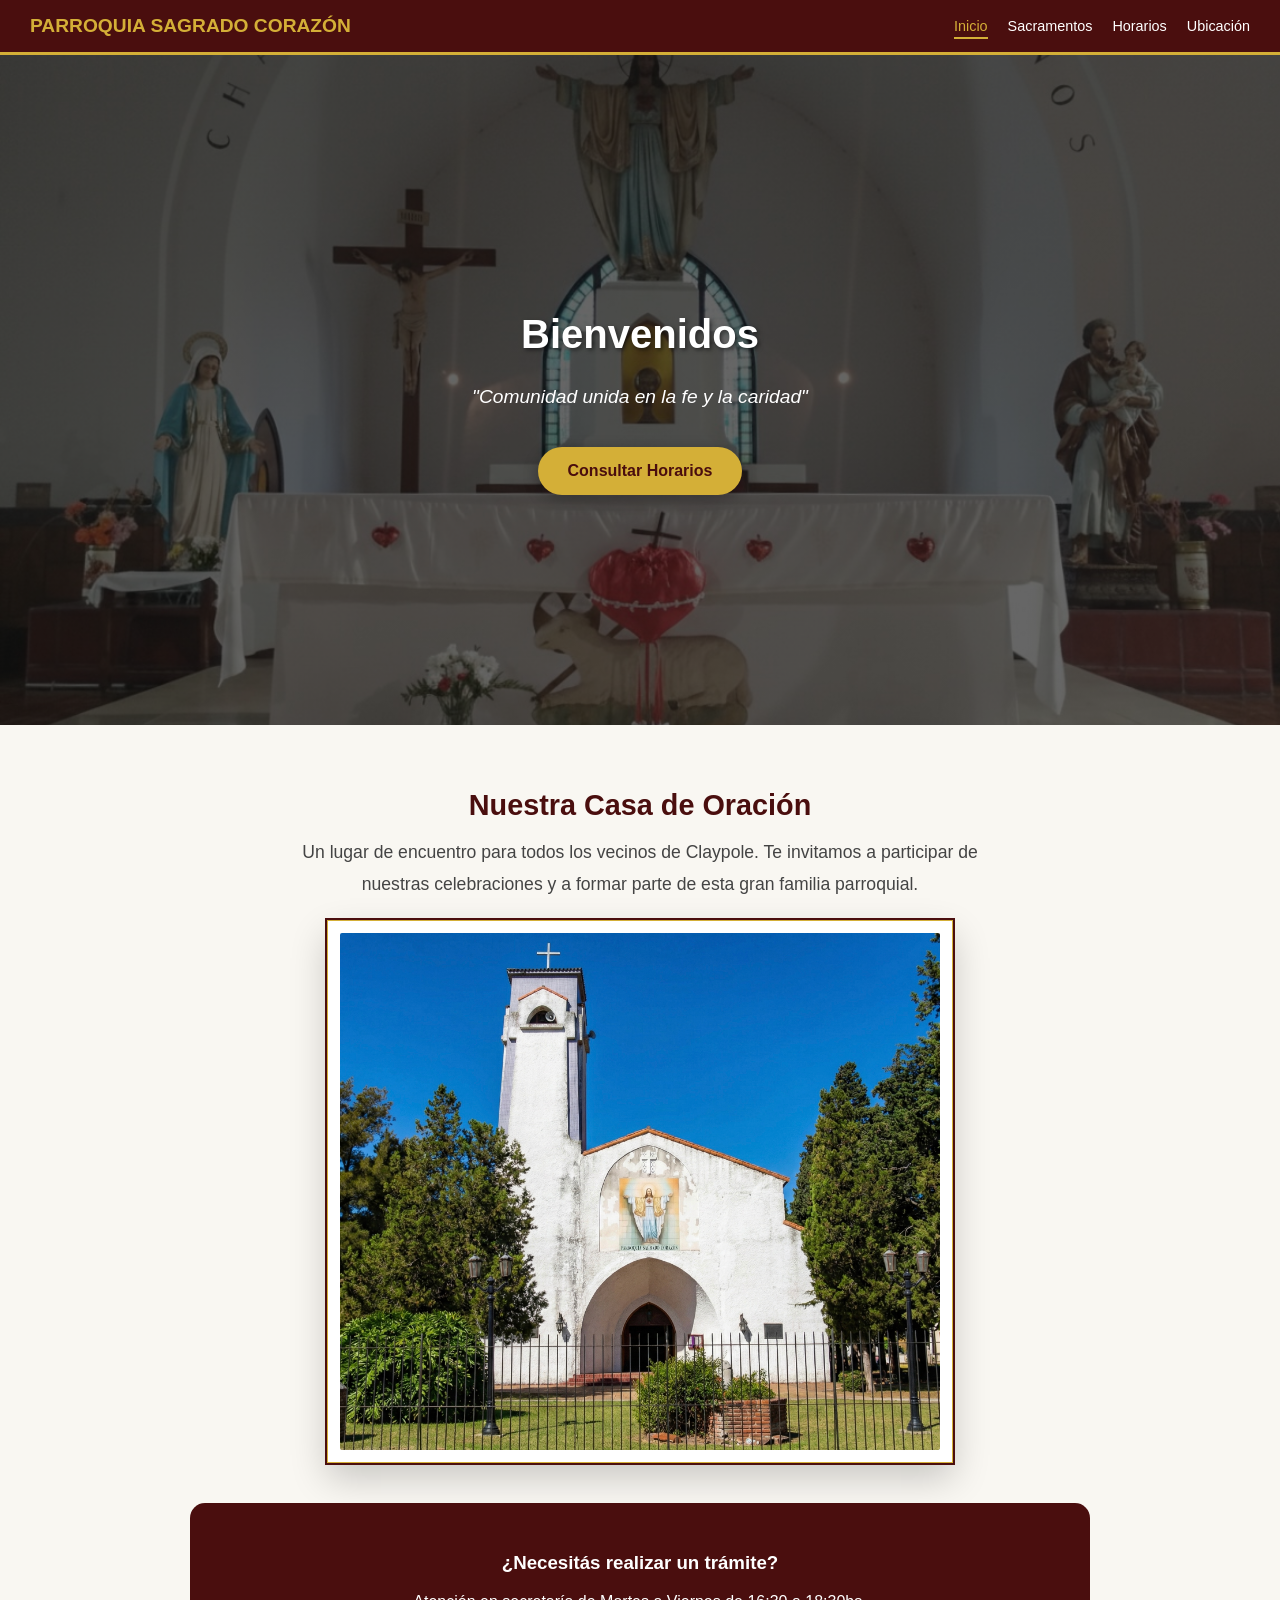
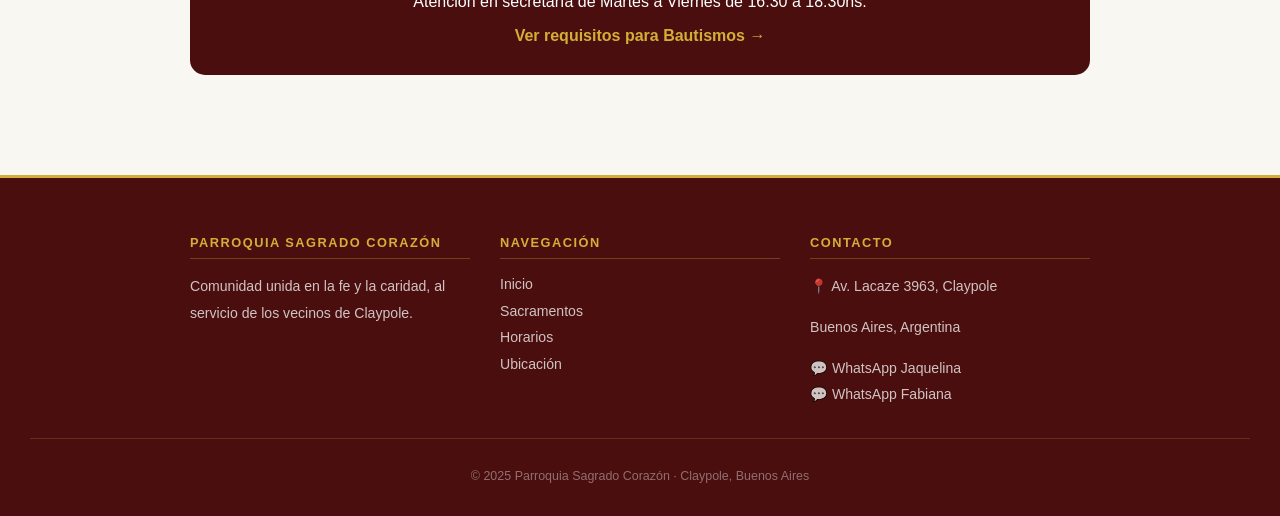
<file: index.html>
<!DOCTYPE html>

<html lang="es">
<head>
    <meta charset="UTF-8">
    <meta name="viewport" content="width=device-width, initial-scale=1.0">
    <meta name="google-site-verification" content="zauU2ObS3UWQZOjojh83bSX6lSsIurLl1kaqdGvHOqI" />
    <title>Parroquia Sagrado Corazón - Claypole</title>
    <link rel="stylesheet" href="css/estilos.css">
    <style>
        .hero {
            background: linear-gradient(rgba(0,0,0,0.6), rgba(0,0,0,0.6)), url('img/altar-central.jpg');
            background-size: cover;
            background-position: center;
            height: 70vh;
            display: flex;
            flex-direction: column;
            justify-content: center;
            align-items: center;
            color: white;
            text-align: center;
            padding: 20px;
        }

    .hero h1 { font-size: 2.5rem; margin-bottom: 10px; text-shadow: 2px 2px 4px rgba(0,0,0,0.5); }
    .hero p { font-size: 1.2rem; font-style: italic; }

    .container { padding: 40px 20px; text-align: center; max-width: 900px; margin: auto; }

    .cuadro-fachada {
        width: 95%;
        max-width: 600px;
        margin: 20px auto 40px auto;
        background: white;
        padding: 12px;
        border: 1px solid #d4af37;
        outline: 2px solid #4a0e0e;
        box-shadow: 0 15px 35px rgba(0,0,0,0.2);
    }

    .cuadro-fachada img { width: 100%; display: block; border-radius: 2px; }

    .btn-principal {
        display: inline-block;
        background: #D4AF37;
        color: #4A0E0E;
        padding: 15px 30px;
        text-decoration: none;
        font-weight: bold;
        border-radius: 30px;
        margin-top: 20px;
        box-shadow: 0 4px 15px rgba(0,0,0,0.3);
        transition: 0.3s;
    }

    .btn-principal:hover { transform: scale(1.05); background: #f2d479; }

    h2 { color: #4a0e0e; font-size: 1.8rem; margin-bottom: 15px; }
    .texto-bienvenida { font-size: 1.1rem; line-height: 1.8; color: #444; max-width: 700px; margin: auto; }
</style>

</head>
<body>

<nav class="navbar">
    <div class="logo">Parroquia Sagrado Corazón</div>
    <button class="menu-toggle" id="menu-toggle" aria-label="Abrir menú">
        <span></span><span></span><span></span>
    </button>
    <ul class="nav-links" id="nav-links">
        <li><a href="index.html" class="activo">Inicio</a></li>
        <li><a href="sacramentos.html">Sacramentos</a></li>
        <li><a href="horarios.html">Horarios</a></li>
        <li><a href="contacto.html">Ubicación</a></li>
    </ul>
</nav>

<header class="hero">
    <h1>Bienvenidos</h1>
    <p>"Comunidad unida en la fe y la caridad"</p>
    <a href="horarios.html" class="btn-principal">Consultar Horarios</a>
</header>

<div class="container">
    <h2>Nuestra Casa de Oración</h2>
    <p class="texto-bienvenida">
        Un lugar de encuentro para todos los vecinos de Claypole. Te invitamos a participar de nuestras celebraciones y a formar parte de esta gran familia parroquial.
    </p>

    <div class="cuadro-fachada">
        <img src="img/fachada-parroquia.jpg" alt="Fachada de la Parroquia">
    </div>

    <div style="background: #4a0e0e; color: white; padding: 30px; border-radius: 15px;">
        <h3>¿Necesitás realizar un trámite?</h3>
        <p>Atención en secretaría de Martes a Viernes de 16:30 a 18:30hs.</p>
        <a href="sacramentos.html" style="color: #D4AF37; font-weight: bold; text-decoration: none;">Ver requisitos para Bautismos →</a>
    </div>
</div>

<footer>
    <div class="footer-grid">
        <div class="footer-col">
            <h4>Parroquia Sagrado Corazón</h4>
            <p>Comunidad unida en la fe y la caridad, al servicio de los vecinos de Claypole.</p>
        </div>
        <div class="footer-col">
            <h4>Navegación</h4>
            <a href="index.html">Inicio</a>
            <a href="sacramentos.html">Sacramentos</a>
            <a href="horarios.html">Horarios</a>
            <a href="contacto.html">Ubicación</a>
        </div>
        <div class="footer-col">
            <h4>Contacto</h4>
            <p>📍 Av. Lacaze 3963, Claypole</p>
            <p>Buenos Aires, Argentina</p>
            <a href="https://wa.me/5491155890229" style="margin-top: 8px;">💬 WhatsApp Jaquelina</a>
            <a href="https://wa.me/5491136885567">💬 WhatsApp Fabiana</a>
        </div>
    </div>
    <div class="footer-bottom">
        <p>© 2025 Parroquia Sagrado Corazón · Claypole, Buenos Aires</p>
    </div>
</footer>

<script>
    const toggle = document.getElementById('menu-toggle');
    const navLinks = document.getElementById('nav-links');
    toggle.addEventListener('click', () => {
        toggle.classList.toggle('abierto');
        navLinks.classList.toggle('abierto');
    });
</script>

</body>
</html>
</file>
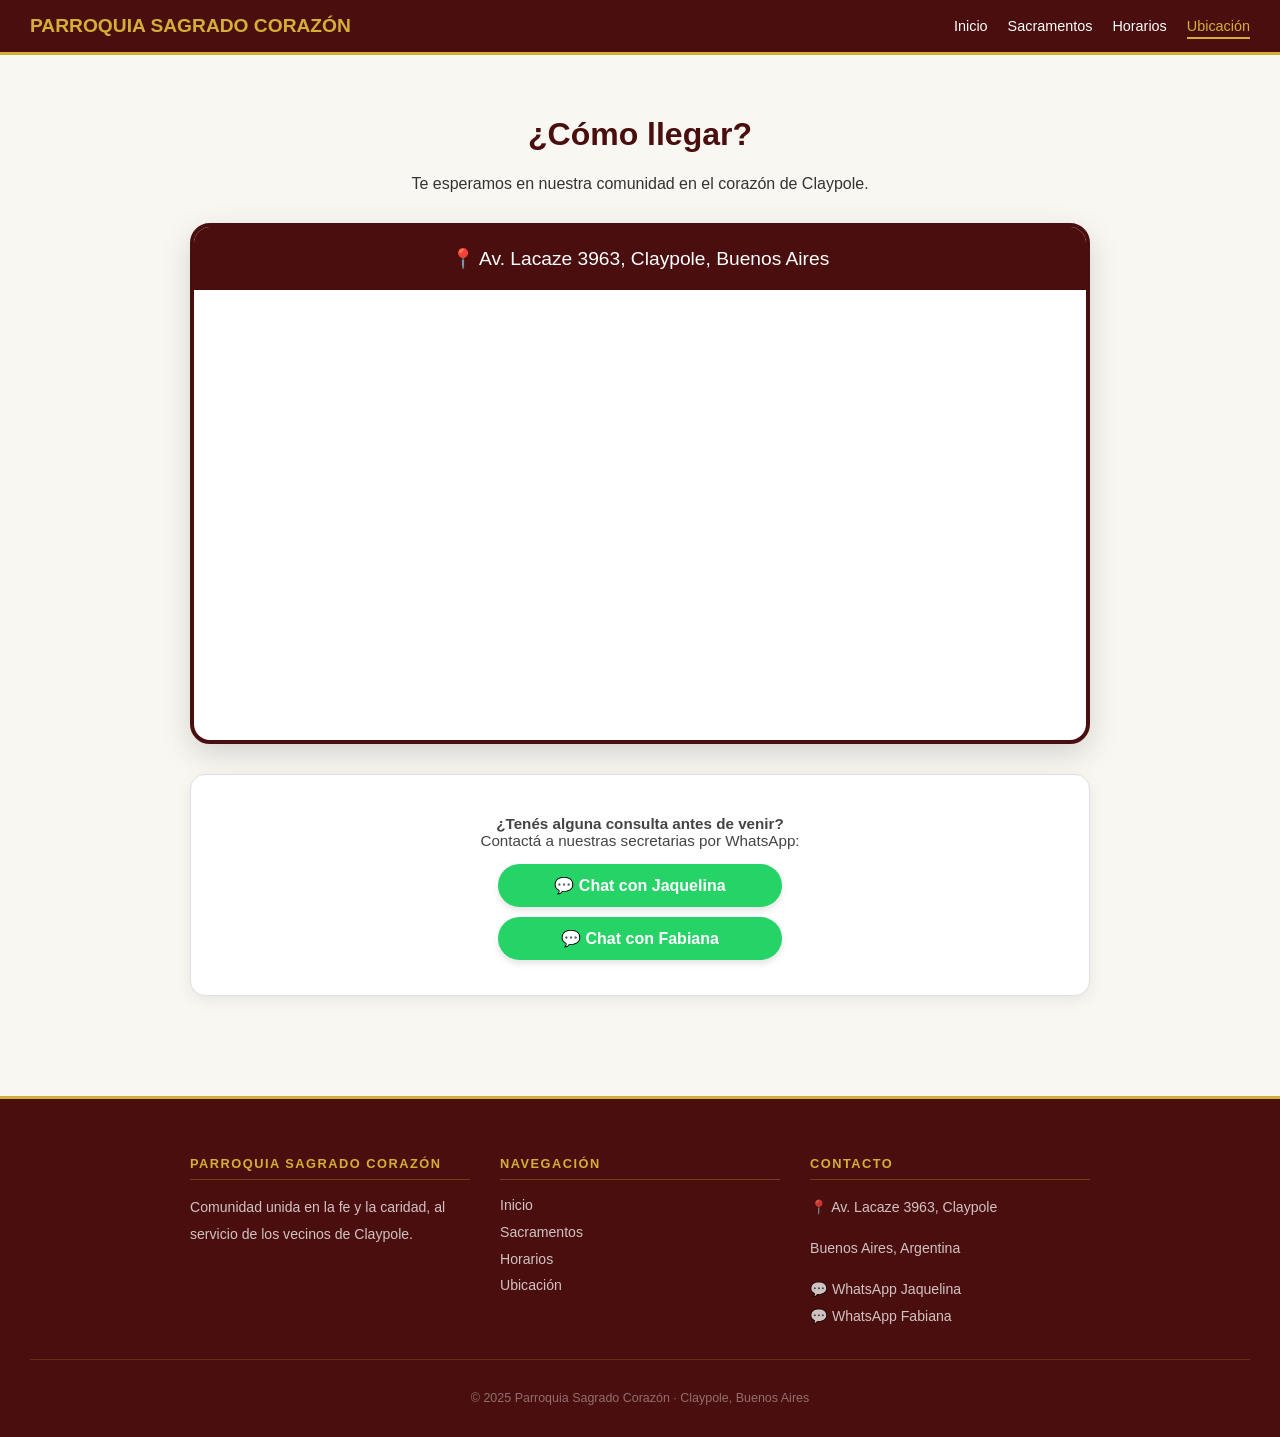
<file: contacto.html>
<!DOCTYPE html>

<html lang="es">
<head>
    <meta charset="UTF-8">
    <meta name="viewport" content="width=device-width, initial-scale=1.0">
    <title>Ubicación - Sagrado Corazón</title>
    <link rel="stylesheet" href="css/estilos.css">
    <style>
        .container { padding: 40px 20px; text-align: center; max-width: 900px; margin: auto; }
        h1 { color: #4a0e0e; }
        .map-card { background: white; border-radius: 20px; overflow: hidden; box-shadow: 0 10px 30px rgba(0,0,0,0.15); border: 4px solid #4A0E0E; margin-top: 30px; }
        .direccion-info { background: #4A0E0E; color: white; padding: 20px; font-size: 1.2rem; }
        iframe { width: 100%; height: 450px; border: 0; display: block; }

    /* Botones WhatsApp para consultas de ubicación */
    .contacto-wa {
        margin-top: 30px;
        background: white;
        border-radius: 15px;
        border: 1px solid #e0e0e0;
        padding: 25px;
        box-shadow: 0 4px 15px rgba(0,0,0,0.07);
    }
    .contacto-wa p { color: #444; margin-bottom: 15px; font-size: 0.95rem; }
    .btn-wa { display: block; background: #25d366; color: white; padding: 12px; border-radius: 30px; text-decoration: none; font-weight: bold; margin: 10px auto; max-width: 260px; transition: 0.3s; box-shadow: 0 4px 6px rgba(0,0,0,0.1); }
    .btn-wa:hover { transform: translateY(-2px); box-shadow: 0 6px 12px rgba(0,0,0,0.15); }
</style>

</head>
<body>

<nav class="navbar">
    <div class="logo">Parroquia Sagrado Corazón</div>
    <button class="menu-toggle" id="menu-toggle" aria-label="Abrir menú">
        <span></span><span></span><span></span>
    </button>
    <ul class="nav-links" id="nav-links">
        <li><a href="index.html">Inicio</a></li>
        <li><a href="sacramentos.html">Sacramentos</a></li>
        <li><a href="horarios.html">Horarios</a></li>
        <li><a href="contacto.html" class="activo">Ubicación</a></li>
    </ul>
</nav>

<div class="container">
    <h1>¿Cómo llegar?</h1>
    <p>Te esperamos en nuestra comunidad en el corazón de Claypole.</p>

    <div class="map-card">
        <div class="direccion-info">
            📍 Av. Lacaze 3963, Claypole, Buenos Aires
        </div>
        <iframe
            src="https://www.google.com/maps/embed?pb=!1m18!1m12!1m3!1d3275.987766578051!2d-58.3379658!3d-34.8062829!2m3!1f0!2f0!3f0!3m2!1i1024!2i768!4f13.1!3m3!1m2!1s0x95a32b62dad6690b%3A0x41c13561a37dd9a7!2sParroquia%20Sagrado%20Coraz%C3%B3n%20de%20Jes%C3%BAs!5e0!3m2!1ses!2sar!4v1700000000000"
            allowfullscreen="" loading="lazy">
        </iframe>
    </div>

    <div class="contacto-wa">
        <p><strong>¿Tenés alguna consulta antes de venir?</strong><br>Contactá a nuestras secretarias por WhatsApp:</p>
        <a href="https://wa.me/5491155890229" class="btn-wa">💬 Chat con Jaquelina</a>
        <a href="https://wa.me/5491136885567" class="btn-wa">💬 Chat con Fabiana</a>
    </div>
</div>

<footer>
    <div class="footer-grid">
        <div class="footer-col">
            <h4>Parroquia Sagrado Corazón</h4>
            <p>Comunidad unida en la fe y la caridad, al servicio de los vecinos de Claypole.</p>
        </div>
        <div class="footer-col">
            <h4>Navegación</h4>
            <a href="index.html">Inicio</a>
            <a href="sacramentos.html">Sacramentos</a>
            <a href="horarios.html">Horarios</a>
            <a href="contacto.html">Ubicación</a>
        </div>
        <div class="footer-col">
            <h4>Contacto</h4>
            <p>📍 Av. Lacaze 3963, Claypole</p>
            <p>Buenos Aires, Argentina</p>
            <a href="https://wa.me/5491155890229" style="margin-top: 8px;">💬 WhatsApp Jaquelina</a>
            <a href="https://wa.me/5491136885567">💬 WhatsApp Fabiana</a>
        </div>
    </div>
    <div class="footer-bottom">
        <p>© 2025 Parroquia Sagrado Corazón · Claypole, Buenos Aires</p>
    </div>
</footer>

<script>
    const toggle = document.getElementById('menu-toggle');
    const navLinks = document.getElementById('nav-links');
    toggle.addEventListener('click', () => {
        toggle.classList.toggle('abierto');
        navLinks.classList.toggle('abierto');
    });
</script>

</body>
</html>
</file>
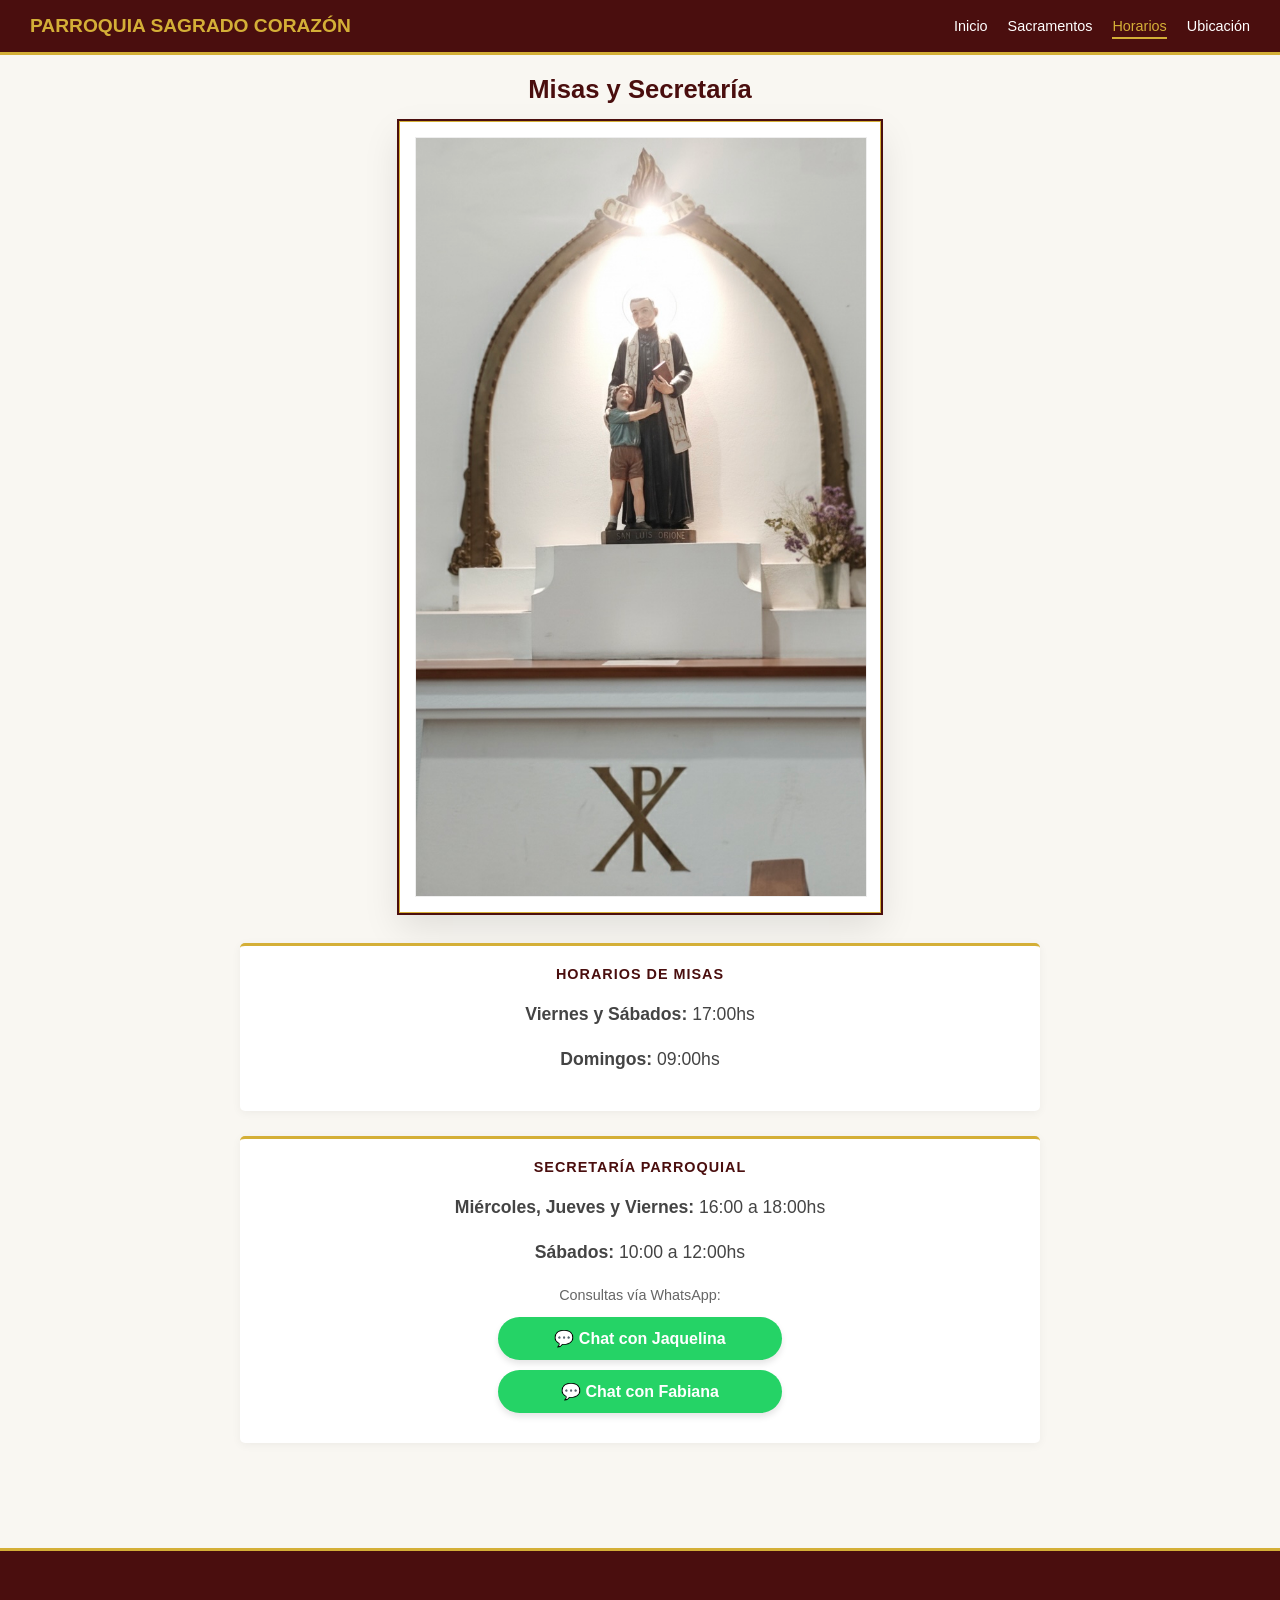
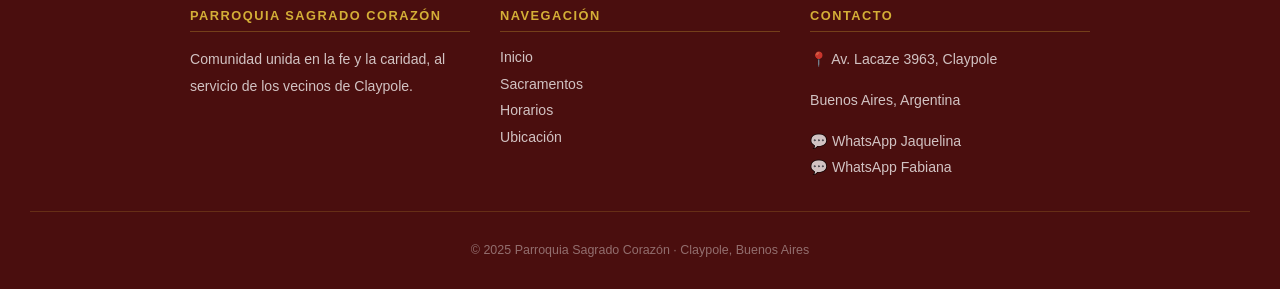
<file: horarios.html>
<!DOCTYPE html>

<html lang="es">
<head>
    <meta charset="UTF-8">
    <meta name="viewport" content="width=device-width, initial-scale=1.0">
    <title>Horarios - Parroquia Sagrado Corazón</title>
    <link rel="stylesheet" href="css/estilos.css">
    <style>
        .container { padding: 20px; text-align: center; max-width: 800px; margin: auto; font-family: 'Segoe UI', Tahoma, Geneva, Verdana, sans-serif; }
        .cuadro-profesional {
            width: 85%;
            max-width: 450px;
            margin: 10px auto 30px auto;
            background: white;
            padding: 15px;
            border: 1px solid #d4af37;
            outline: 2px solid #4a0e0e;
            box-shadow: 0 15px 35px rgba(0,0,0,0.1);
        }
        .cuadro-profesional img { width: 100%; display: block; border: 1px solid #eee; }
        h1 { color: #4a0e0e; font-size: 1.6rem; margin-top: 0; }
        .caja-blanca { background: #fff; padding: 20px; border-radius: 5px; border-top: 3px solid #d4af37; margin-bottom: 25px; box-shadow: 0 2px 10px rgba(0,0,0,0.05); }
        .titulo-seccion { color: #4a0e0e; text-transform: uppercase; font-size: 0.9rem; letter-spacing: 1px; font-weight: bold; margin-bottom: 15px; display: block; }
        .btn-wa { display: block; background: #25d366; color: white; padding: 12px; border-radius: 30px; text-decoration: none; font-weight: bold; margin: 10px auto; max-width: 260px; transition: 0.3s; box-shadow: 0 4px 6px rgba(0,0,0,0.1); }
        .btn-wa:hover { transform: translateY(-2px); box-shadow: 0 6px 12px rgba(0,0,0,0.15); }
        .texto-info { font-size: 1.1rem; line-height: 1.6; color: #444; }
    </style>
</head>
<body>

<nav class="navbar">
    <div class="logo">Parroquia Sagrado Corazón</div>
    <button class="menu-toggle" id="menu-toggle" aria-label="Abrir menú">
        <span></span><span></span><span></span>
    </button>
    <ul class="nav-links" id="nav-links">
        <li><a href="index.html">Inicio</a></li>
        <li><a href="sacramentos.html">Sacramentos</a></li>
        <li><a href="horarios.html" class="activo">Horarios</a></li>
        <li><a href="contacto.html">Ubicación</a></li>
    </ul>
</nav>

<div class="container">
    <h1>Misas y Secretaría</h1>
    <div class="cuadro-profesional">
        <img src="img/don-orione.jpg" alt="Don Orione">
    </div>

    <div class="caja-blanca">
        <span class="titulo-seccion">Horarios de Misas</span>
        <div class="texto-info">
            <p><strong>Viernes y Sábados:</strong> 17:00hs</p>
            <p><strong>Domingos:</strong> 09:00hs</p>
        </div>
    </div>

    <div class="caja-blanca">
        <span class="titulo-seccion">Secretaría Parroquial</span>
        <div class="texto-info">
            <p><strong>Miércoles, Jueves y Viernes:</strong> 16:00 a 18:00hs</p>
            <p><strong>Sábados:</strong> 10:00 a 12:00hs</p>
        </div>
        <p style="margin-top: 20px; font-size: 0.9rem; color: #666;">Consultas vía WhatsApp:</p>
        <a href="https://wa.me/5491155890229" class="btn-wa">💬 Chat con Jaquelina</a>
        <a href="https://wa.me/5491136885567" class="btn-wa">💬 Chat con Fabiana</a>
    </div>
</div>

<footer>
    <div class="footer-grid">
        <div class="footer-col">
            <h4>Parroquia Sagrado Corazón</h4>
            <p>Comunidad unida en la fe y la caridad, al servicio de los vecinos de Claypole.</p>
        </div>
        <div class="footer-col">
            <h4>Navegación</h4>
            <a href="index.html">Inicio</a>
            <a href="sacramentos.html">Sacramentos</a>
            <a href="horarios.html">Horarios</a>
            <a href="contacto.html">Ubicación</a>
        </div>
        <div class="footer-col">
            <h4>Contacto</h4>
            <p>📍 Av. Lacaze 3963, Claypole</p>
            <p>Buenos Aires, Argentina</p>
            <a href="https://wa.me/5491155890229" style="margin-top: 8px;">💬 WhatsApp Jaquelina</a>
            <a href="https://wa.me/5491136885567">💬 WhatsApp Fabiana</a>
        </div>
    </div>
    <div class="footer-bottom">
        <p>© 2025 Parroquia Sagrado Corazón · Claypole, Buenos Aires</p>
    </div>
</footer>

<script>
    const toggle = document.getElementById('menu-toggle');
    const navLinks = document.getElementById('nav-links');
    toggle.addEventListener('click', () => {
        toggle.classList.toggle('abierto');
        navLinks.classList.toggle('abierto');
    });
</script>

</body>
</html>
</file>
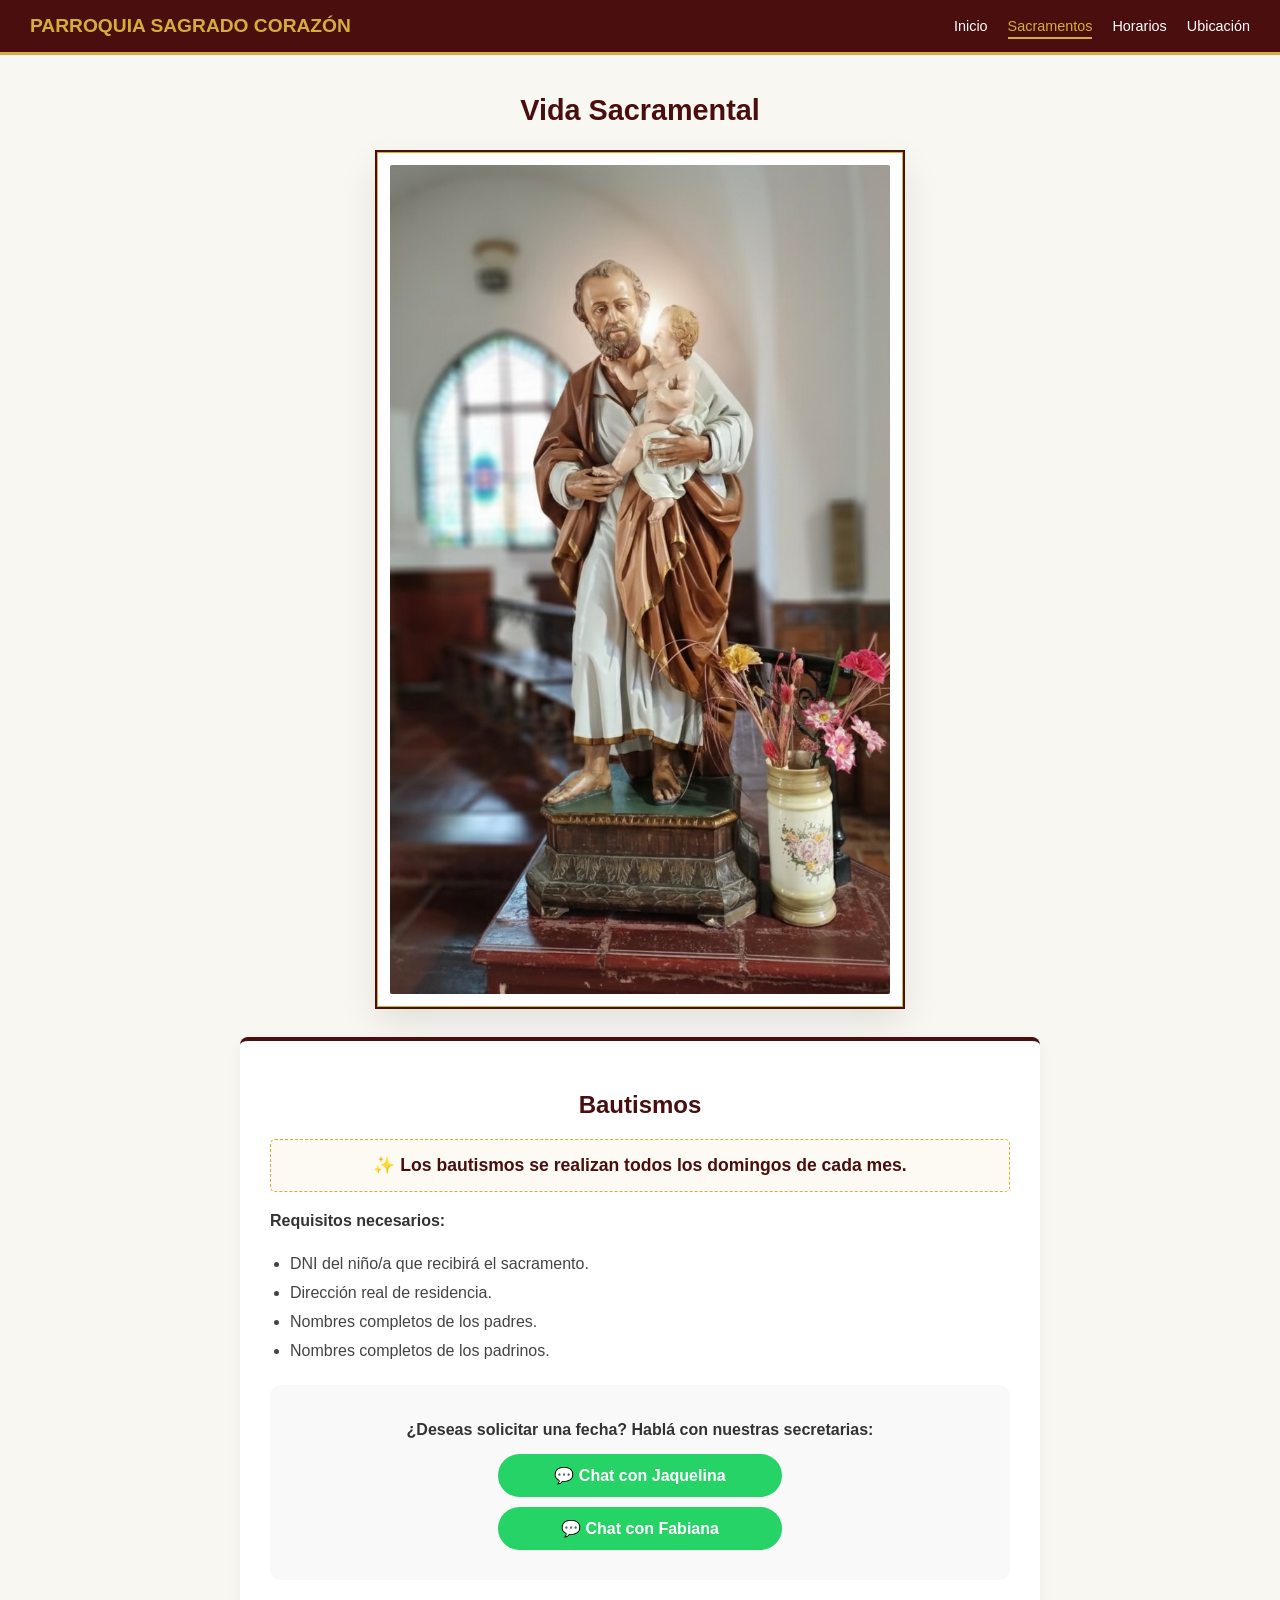
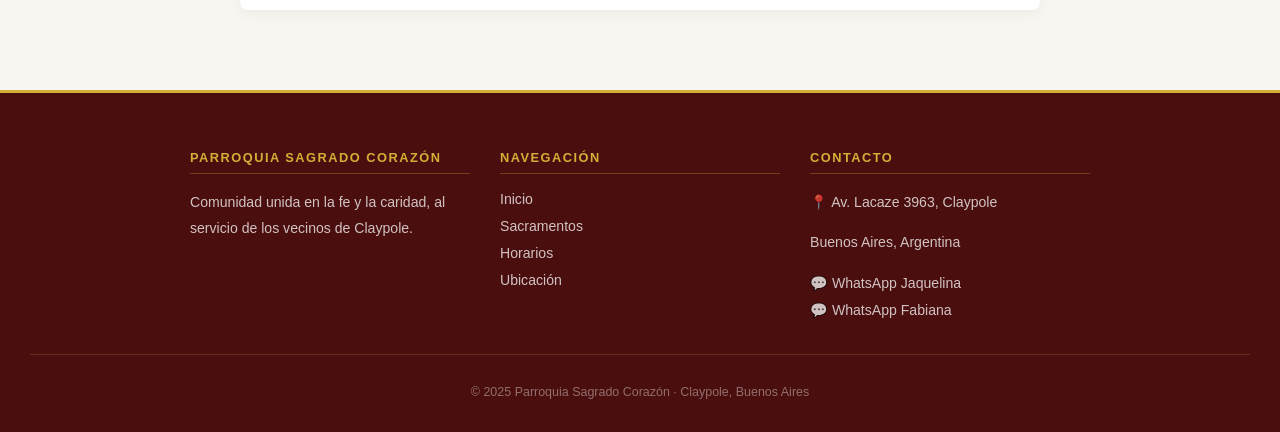
<file: sacramentos.html>
<!DOCTYPE html>

<html lang="es">
<head>
    <meta charset="UTF-8">
    <meta name="viewport" content="width=device-width, initial-scale=1.0">
    <title>Sacramentos - Parroquia Sagrado Corazón</title>
    <link rel="stylesheet" href="css/estilos.css">
    <style>
        .container { padding: 20px; text-align: center; max-width: 800px; margin: auto; font-family: 'Segoe UI', Tahoma, Geneva, Verdana, sans-serif; }
        .cuadro-profesional {
            width: 90%;
            max-width: 500px;
            margin: 10px auto 30px auto;
            background: white;
            padding: 12px;
            border: 1px solid #d4af37;
            outline: 2px solid #4a0e0e;
            box-shadow: 0 15px 35px rgba(0,0,0,0.1);
        }
        .cuadro-profesional img { width: 100%; display: block; border-radius: 2px; }
        h1 { color: #4a0e0e; font-size: 1.8rem; margin-bottom: 25px; }
        .tarjeta-sacramento { background: #fff; padding: 30px; border-radius: 8px; border-top: 4px solid #4a0e0e; box-shadow: 0 5px 15px rgba(0,0,0,0.05); text-align: left; }
        .destacado-domingos { background: #fdfaf3; border: 1px dashed #d4af37; padding: 15px; border-radius: 5px; color: #4a0e0e; font-weight: bold; text-align: center; margin-bottom: 20px; font-size: 1.1rem; }
        .btn-wa { display: block; background: #25d366; color: white; padding: 12px; border-radius: 30px; text-decoration: none; font-weight: bold; margin: 10px auto; max-width: 260px; text-align: center; transition: 0.3s; }
        .btn-wa:hover { transform: translateY(-2px); box-shadow: 0 5px 10px rgba(0,0,0,0.1); }
        .lista-requisitos { margin: 20px 0; padding-left: 20px; line-height: 1.8; color: #444; }
    </style>
</head>
<body>

<nav class="navbar">
    <div class="logo">Parroquia Sagrado Corazón</div>
    <button class="menu-toggle" id="menu-toggle" aria-label="Abrir menú">
        <span></span><span></span><span></span>
    </button>
    <ul class="nav-links" id="nav-links">
        <li><a href="index.html">Inicio</a></li>
        <li><a href="sacramentos.html" class="activo">Sacramentos</a></li>
        <li><a href="horarios.html">Horarios</a></li>
        <li><a href="contacto.html">Ubicación</a></li>
    </ul>
</nav>

<div class="container">
    <h1>Vida Sacramental</h1>
    <div class="cuadro-profesional">
        <img src="img/san-jose.jpg" alt="San José">
    </div>
    <div class="tarjeta-sacramento">
        <h2 style="color: #4a0e0e; text-align: center;">Bautismos</h2>
        <div class="destacado-domingos">
            ✨ Los bautismos se realizan todos los domingos de cada mes.
        </div>
        <p><strong>Requisitos necesarios:</strong></p>
        <ul class="lista-requisitos">
            <li>DNI del niño/a que recibirá el sacramento.</li>
            <li>Dirección real de residencia.</li>
            <li>Nombres completos de los padres.</li>
            <li>Nombres completos de los padrinos.</li>
        </ul>
        <div style="background: #f9f9f9; padding: 20px; border-radius: 10px; margin-top: 20px;">
            <p style="text-align: center; font-weight: bold; margin-bottom: 15px;">¿Deseas solicitar una fecha? Hablá con nuestras secretarias:</p>
            <a href="https://wa.me/5491155890229" class="btn-wa">💬 Chat con Jaquelina</a>
            <a href="https://wa.me/5491136885567" class="btn-wa">💬 Chat con Fabiana</a>
        </div>
    </div>
</div>

<footer>
    <div class="footer-grid">
        <div class="footer-col">
            <h4>Parroquia Sagrado Corazón</h4>
            <p>Comunidad unida en la fe y la caridad, al servicio de los vecinos de Claypole.</p>
        </div>
        <div class="footer-col">
            <h4>Navegación</h4>
            <a href="index.html">Inicio</a>
            <a href="sacramentos.html">Sacramentos</a>
            <a href="horarios.html">Horarios</a>
            <a href="contacto.html">Ubicación</a>
        </div>
        <div class="footer-col">
            <h4>Contacto</h4>
            <p>📍 Av. Lacaze 3963, Claypole</p>
            <p>Buenos Aires, Argentina</p>
            <a href="https://wa.me/5491155890229" style="margin-top: 8px;">💬 WhatsApp Jaquelina</a>
            <a href="https://wa.me/5491136885567">💬 WhatsApp Fabiana</a>
        </div>
    </div>
    <div class="footer-bottom">
        <p>© 2025 Parroquia Sagrado Corazón · Claypole, Buenos Aires</p>
    </div>
</footer>

<script>
    const toggle = document.getElementById('menu-toggle');
    const navLinks = document.getElementById('nav-links');
    toggle.addEventListener('click', () => {
        toggle.classList.toggle('abierto');
        navLinks.classList.toggle('abierto');
    });
</script>

</body>
</html>
</file>
<file: css/estilos.css>
:root {
    --bordeaux: #4A0E0E;
    --dorado: #D4AF37;
    --crema: #F9F7F2;
}

body {
    margin: 0;
    font-family: 'Segoe UI', Tahoma, Geneva, Verdana, sans-serif;
    background-color: var(--crema);
    color: #333;
}

/* ── NAVBAR ── */
.navbar {
    background-color: var(--bordeaux);
    display: flex;
    justify-content: space-between;
    align-items: center;
    padding: 15px 30px;
    border-bottom: 3px solid var(--dorado);
    position: relative;
    z-index: 1000;
}

.logo {
    color: var(--dorado);
    font-weight: bold;
    font-size: 1.2rem;
    text-transform: uppercase;
}

.nav-links {
    list-style: none;
    display: flex;
    gap: 20px;
    margin: 0;
    padding: 0;
}

.nav-links a {
    color: white;
    text-decoration: none;
    font-size: 0.9rem;
    transition: 0.3s;
    padding-bottom: 3px;
    border-bottom: 2px solid transparent;
}

.nav-links a:hover {
    color: var(--dorado);
}

/* Ítem activo del menú */
.nav-links a.activo {
    color: var(--dorado);
    border-bottom: 2px solid var(--dorado);
}

/* ── HAMBURGUESA ── */
.menu-toggle {
    display: none;
    flex-direction: column;
    gap: 5px;
    cursor: pointer;
    background: none;
    border: none;
    padding: 4px;
}

.menu-toggle span {
    display: block;
    width: 24px;
    height: 2px;
    background-color: var(--dorado);
    border-radius: 2px;
    transition: all 0.3s;
}

/* Animación X al abrir */
.menu-toggle.abierto span:nth-child(1) { transform: translateY(7px) rotate(45deg); }
.menu-toggle.abierto span:nth-child(2) { opacity: 0; }
.menu-toggle.abierto span:nth-child(3) { transform: translateY(-7px) rotate(-45deg); }

/* ── HERO ── */
.hero {
    height: 60vh;
    background: linear-gradient(rgba(0,0,0,0.5), rgba(0,0,0,0.5)), url('../img/altar-central.jpg');
    background-size: cover;
    background-position: center;
    display: flex;
    flex-direction: column;
    justify-content: center;
    align-items: center;
    color: white;
    text-align: center;
    padding: 20px;
}

.hero h1 {
    font-size: 2.5rem;
    margin-bottom: 10px;
}

.btn-dorado {
    background-color: var(--dorado);
    color: var(--bordeaux);
    padding: 10px 20px;
    text-decoration: none;
    font-weight: bold;
    border-radius: 5px;
    margin-top: 15px;
}

/* ── FOOTER ── */
footer {
    background-color: var(--bordeaux);
    border-top: 3px solid var(--dorado);
    color: white;
    padding: 40px 30px 20px;
    margin-top: 60px;
}

.footer-grid {
    display: grid;
    grid-template-columns: 1fr 1fr 1fr;
    gap: 30px;
    max-width: 900px;
    margin: 0 auto 30px auto;
}

.footer-col h4 {
    color: var(--dorado);
    font-size: 0.8rem;
    text-transform: uppercase;
    letter-spacing: 1.5px;
    margin-bottom: 12px;
    padding-bottom: 8px;
    border-bottom: 1px solid rgba(212,175,55,0.3);
}

.footer-col p,
.footer-col a {
    font-size: 0.88rem;
    color: rgba(255,255,255,0.75);
    line-height: 1.9;
    text-decoration: none;
    display: block;
    transition: color 0.3s;
}

.footer-col a:hover { color: var(--dorado); }

.footer-bottom {
    text-align: center;
    border-top: 1px solid rgba(212,175,55,0.2);
    padding-top: 18px;
    font-size: 0.78rem;
    color: rgba(255,255,255,0.4);
}

/* ── RESPONSIVE ── */
@media (max-width: 768px) {
    .menu-toggle { display: flex; }

    .nav-links {
        display: none;
        flex-direction: column;
        gap: 0;
        position: absolute;
        top: 100%;
        left: 0;
        right: 0;
        background-color: var(--bordeaux);
        border-top: 1px solid rgba(212,175,55,0.3);
        padding: 10px 0;
    }

    .nav-links.abierto { display: flex; }

    .nav-links li a {
        display: block;
        padding: 12px 30px;
        border-bottom: none;
        font-size: 1rem;
    }

    .nav-links a.activo {
        border-bottom: none;
        background-color: rgba(212,175,55,0.1);
    }

    .footer-grid {
        grid-template-columns: 1fr;
        gap: 20px;
    }

    .hero h1 { font-size: 1.8rem; }
}
</file>
